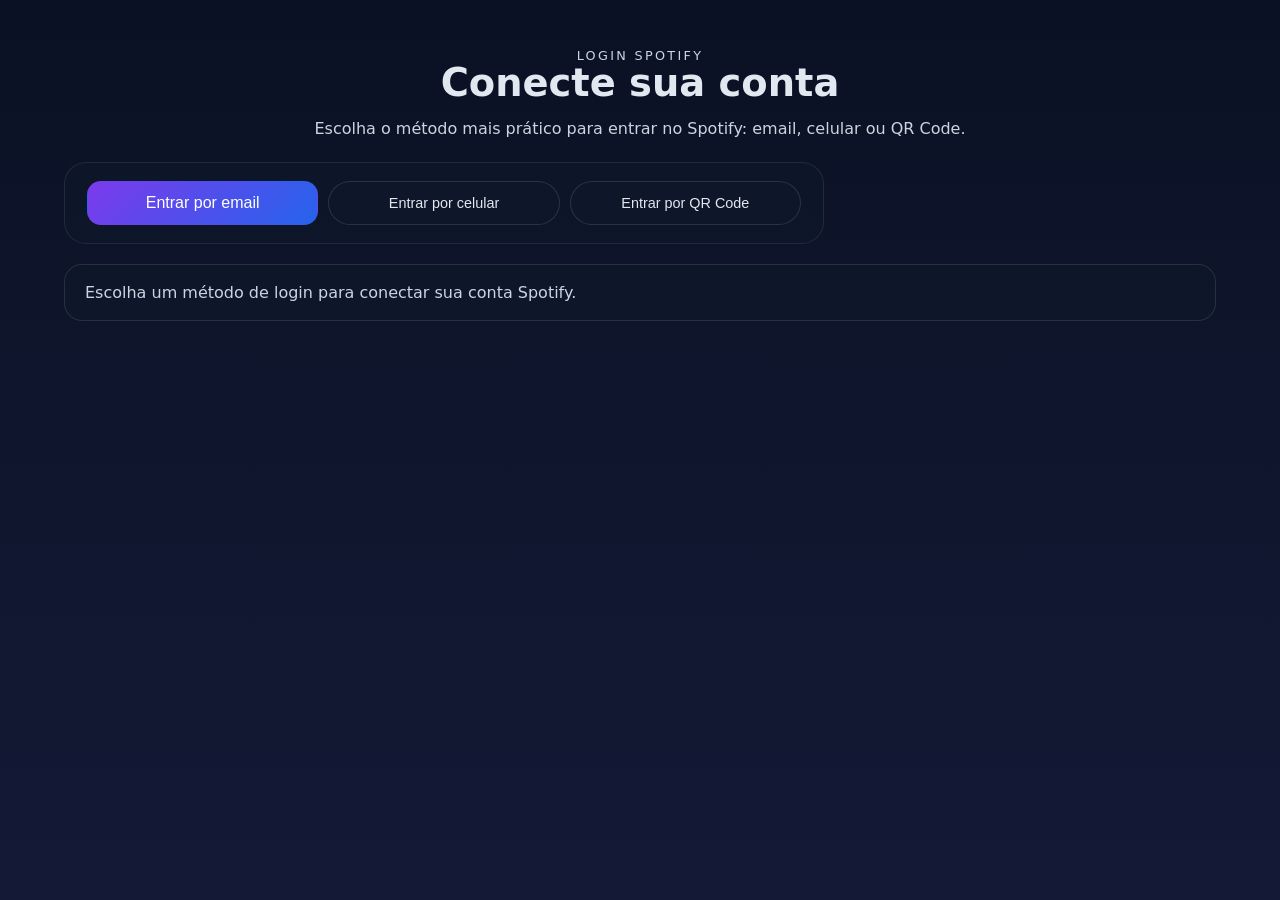
<file: login.html>
<!DOCTYPE html>
<html lang="pt-BR">
<head>
  <meta charset="UTF-8" />
  <meta name="viewport" content="width=device-width, initial-scale=1.0" />
  <title>Login Spotify</title>
  <link rel="stylesheet" href="styles.css" />
</head>
<body>
  <div class="app-shell">
    <header class="topbar">
      <div class="topbar-copy">
        <p class="eyebrow">Login Spotify</p>
        <h1>Conecte sua conta</h1>
        <p>Escolha o método mais prático para entrar no Spotify: email, celular ou QR Code.</p>
      </div>
    </header>

    <div class="login-panel">
      <!-- Opções de login disponíveis: email, celular ou QR Code -->
      <div class="login-options">
        <button id="loginEmailButton" class="primary-button">Entrar por email</button>
        <button id="loginPhoneButton" class="small-button">Entrar por celular</button>
        <button id="loginQrButton" class="small-button">Entrar por QR Code</button>
      </div>

      <div id="qrPanel" class="qr-panel hidden">
        <p>Escaneie o código QR abaixo com o app Spotify para entrar:</p>
        <img id="loginQrImage" alt="QR Code para login Spotify" />
      </div>

      <div id="loginActionInfo" class="login-action-info hidden">
        <p>Se não abrir automaticamente, use este link:</p>
        <a id="loginDirectLink" href="#" target="_self" rel="noopener noreferrer">Abrir Spotify</a>
      </div>
    </div>

    <div class="status-message" id="statusMessage"></div>
  </div>

  <script src="config.js"></script>
  <script src="login.js"></script>
</body>
</html>
</file>
<file: styles.css>
:root {
  color-scheme: light;
  font-family: Inter, system-ui, -apple-system, BlinkMacSystemFont, "Segoe UI", sans-serif;
  font-size: 16px;
  background: #0f172a;
  color: #e2e8f0;
}

* {
  box-sizing: border-box;
}

body {
  margin: 0;
  min-height: 100vh;
  background: linear-gradient(180deg, #0b1124 0%, #141a36 100%);
}

.app-shell {
  max-width: 1200px;
  margin: 0 auto;
  padding: 32px 24px 48px;
}

.topbar {
  display: flex;
  flex-direction: column;
  align-items: center;
  text-align: center;
  gap: 24px;
  margin-bottom: 24px;
}

.eyebrow {
  margin: 0 0 8px;
  text-transform: uppercase;
  letter-spacing: 0.18em;
  color: #7c3aed;
  font-size: 0.8rem;
}

.topbar h1 {
  margin: 0;
  font-size: clamp(2rem, 3vw, 3rem);
  line-height: 1.05;
}

.topbar p {
  margin: 16px 0 0;
  max-width: 680px;
  color: #cbd5e1;
}

.topbar-actions {
  width: 100%;
  max-width: 760px;
  display: grid;
  gap: 10px;
}

.topbar-actions label {
  font-size: 0.9rem;
  color: #94a3b8;
}

button,
select {
  width: 100%;
  border-radius: 14px;
  border: 1px solid #334155;
  padding: 12px 14px;
  color: #e2e8f0;
  background: #0f172a;
  font-size: 1rem;
}

button.primary-button {
  background: linear-gradient(135deg, #7c3aed, #2563eb);
  border-color: transparent;
  color: #fff;
  cursor: pointer;
}

.login-options {
  display: grid;
  gap: 10px;
  grid-template-columns: repeat(3, minmax(0, 1fr));
}

.login-panel {
  margin-bottom: 20px;
  padding: 18px 22px;
  border-radius: 22px;
  background: rgba(15, 23, 42, 0.85);
  border: 1px solid rgba(148, 163, 184, 0.14);
  color: #e2e8f0;
  width: 100%;
  max-width: 760px;
}

.qr-panel {
  margin-top: 16px;
  display: grid;
  gap: 14px;
  align-items: center;
}

.qr-panel img {
  width: 100%;
  max-width: 240px;
  border-radius: 18px;
  border: 1px solid rgba(148, 163, 184, 0.18);
}

.login-action-info {
  margin-top: 16px;
  padding: 12px 14px;
  border-radius: 18px;
  background: rgba(15, 23, 42, 0.9);
  border: 1px solid rgba(148, 163, 184, 0.18);
}

.login-action-info a {
  color: #7c3aed;
  text-decoration: underline;
}

button.primary-button:hover {
  filter: brightness(1.05);
}

button.small-button {
  border-radius: 999px;
  padding: 8px 10px;
  background: rgba(15, 23, 42, 0.9);
  border-color: rgba(148, 163, 184, 0.2);
  font-size: 0.9rem;
  cursor: pointer;
}

button.small-button:disabled {
  opacity: 0.5;
  cursor: default;
}

.status-message {
  margin: 0 0 24px;
  padding: 18px 20px;
  border-radius: 18px;
  background: rgba(15, 23, 42, 0.85);
  border: 1px solid rgba(148, 163, 184, 0.18);
  color: #cbd5e1;
}

.status-message[data-type="success"] {
  border-color: rgba(34, 197, 94, 0.3);
}

.status-message[data-type="warning"] {
  border-color: rgba(250, 204, 21, 0.3);
}

.status-message[data-type="error"] {
  border-color: rgba(239, 68, 68, 0.35);
}

.stats-grid {
  display: grid;
  gap: 20px;
  grid-template-columns: repeat(auto-fit, minmax(220px, 1fr));
  margin-bottom: 32px;
}

.stat-card {
  background: rgba(15, 23, 42, 0.85);
  border: 1px solid rgba(148, 163, 184, 0.12);
  border-radius: 24px;
  padding: 24px;
  min-height: 220px;
}

.stat-card h2 {
  margin: 0 0 16px;
  font-size: 1.3rem;
  line-height: 1.2;
}

.stat-card p {
  margin: 0;
  color: #cbd5e1;
}

.stat-card ol {
  margin: 0;
  padding-left: 20px;
  color: #e2e8f0;
}

.playlist-section {
  display: flex;
  flex-direction: column;
  gap: 20px;
}

.section-header h2 {
  margin: 0;
  font-size: 1.8rem;
}

.section-header p {
  margin: 8px 0 0;
  color: #cbd5e1;
}

.custom-note {
  padding: 14px 18px;
  border-left: 4px solid #7c3aed;
  background: rgba(15, 23, 42, 0.8);
  color: #cbd5e1;
  border-radius: 18px;
}

.hidden {
  display: none !important;
}

.playlist-grid {
  display: grid;
  gap: 20px;
  grid-template-columns: repeat(auto-fit, minmax(260px, 1fr));
}

.playlist-card {
  background: rgba(15, 23, 42, 0.9);
  border: 1px solid rgba(148, 163, 184, 0.14);
  border-radius: 24px;
  overflow: hidden;
  display: flex;
  flex-direction: column;
  position: relative;
}

.playlist-card.dragging {
  opacity: 0.5;
}

.playlist-card.drag-over {
  border-color: #7c3aed;
  box-shadow: 0 0 0 2px rgba(124, 58, 237, 0.18);
}

.card-drag-handle {
  display: grid;
  place-items: center;
  width: 100%;
  padding: 12px 0;
  color: #94a3b8;
  font-size: 1.3rem;
  cursor: grab;
  background: rgba(15, 23, 42, 0.85);
}

.card-cover {
  width: 100%;
  aspect-ratio: 16 / 10;
  object-fit: cover;
}

.card-content {
  padding: 20px;
  display: grid;
  gap: 12px;
}

.card-title {
  margin: 0;
  font-size: 1.15rem;
}

.card-description {
  margin: 0;
  color: #cbd5e1;
  font-size: 0.95rem;
}

.card-badges {
  display: flex;
  flex-wrap: wrap;
  gap: 10px;
}

.card-actions {
  display: flex;
  gap: 10px;
  flex-wrap: wrap;
}

.badge {
  padding: 8px 12px;
  border-radius: 999px;
  background: rgba(99, 102, 241, 0.12);
  color: #e2e8f0;
  font-size: 0.88rem;
}

@media (max-width: 640px) {
  .topbar {
    align-items: flex-start;
  }
}
</file>
